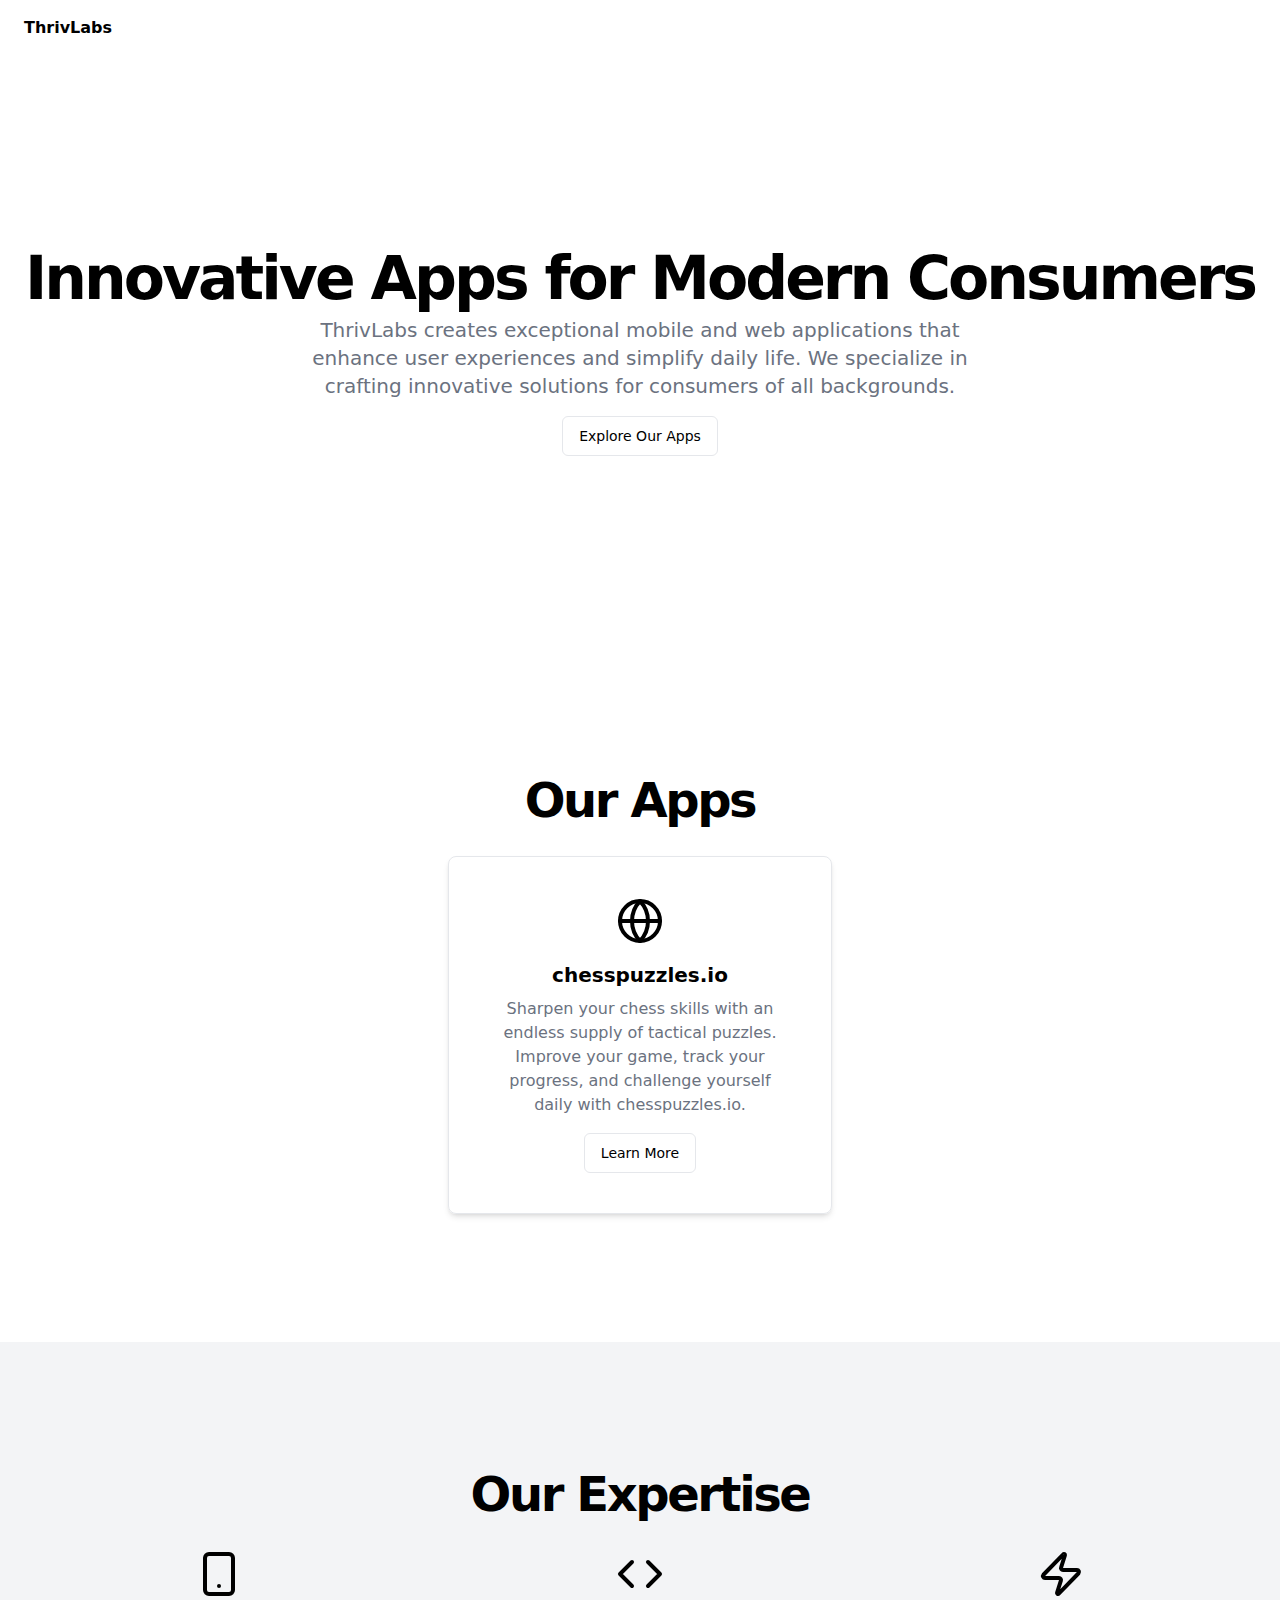
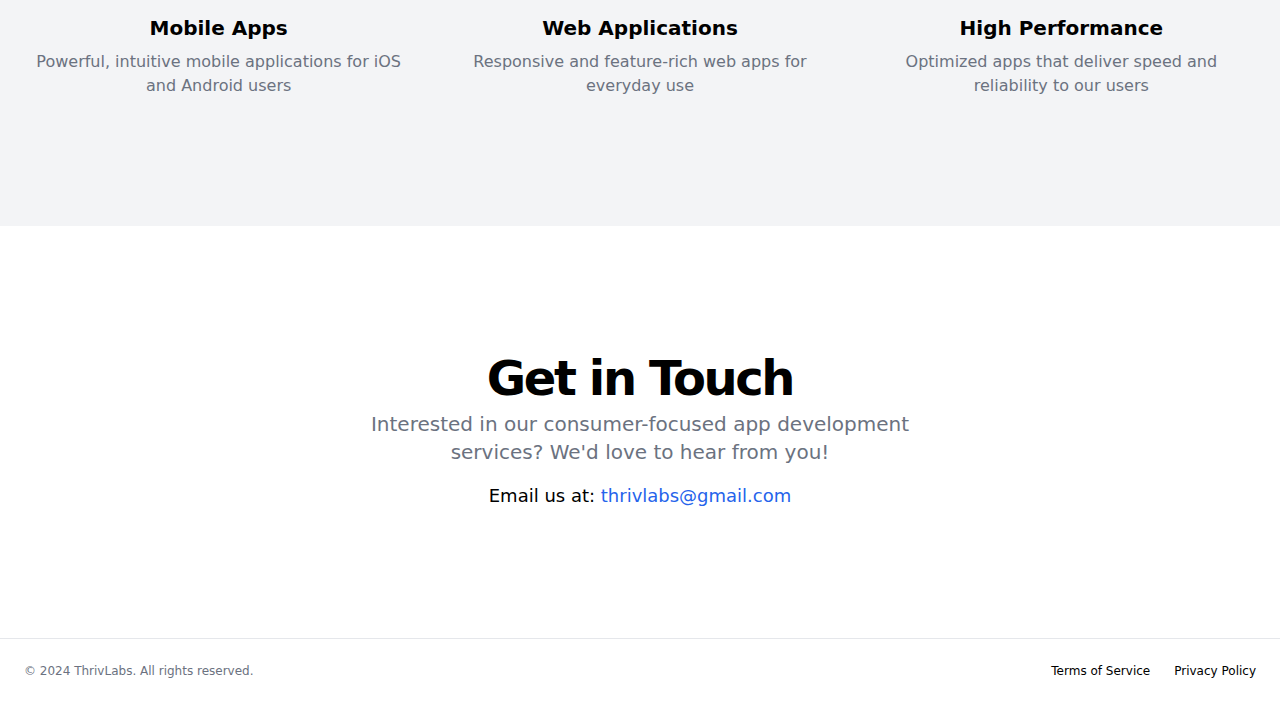
<file: index.html>
<!doctype html><html lang="en"><head><meta charset="utf-8"/><link rel="icon" href="/favicon.ico"/><meta name="viewport" content="width=device-width,initial-scale=1"/><meta name="theme-color" content="#000000"/><meta name="description" content="Web site created using create-react-app"/><link rel="apple-touch-icon" href="/logo192.png"/><link rel="manifest" href="/manifest.json"/><title>ThrivLabs</title><script defer="defer" src="/static/js/main.f8894469.js"></script><link href="/static/css/main.b70d9441.css" rel="stylesheet"></head><body><noscript>You need to enable JavaScript to run this app.</noscript><div id="root"></div></body></html>
</file>
<file: static/css/main.b70d9441.css>
*,::backdrop,:after,:before{--tw-border-spacing-x:0;--tw-border-spacing-y:0;--tw-translate-x:0;--tw-translate-y:0;--tw-rotate:0;--tw-skew-x:0;--tw-skew-y:0;--tw-scale-x:1;--tw-scale-y:1;--tw-pan-x: ;--tw-pan-y: ;--tw-pinch-zoom: ;--tw-scroll-snap-strictness:proximity;--tw-gradient-from-position: ;--tw-gradient-via-position: ;--tw-gradient-to-position: ;--tw-ordinal: ;--tw-slashed-zero: ;--tw-numeric-figure: ;--tw-numeric-spacing: ;--tw-numeric-fraction: ;--tw-ring-inset: ;--tw-ring-offset-width:0px;--tw-ring-offset-color:#fff;--tw-ring-color:#3b82f680;--tw-ring-offset-shadow:0 0 #0000;--tw-ring-shadow:0 0 #0000;--tw-shadow:0 0 #0000;--tw-shadow-colored:0 0 #0000;--tw-blur: ;--tw-brightness: ;--tw-contrast: ;--tw-grayscale: ;--tw-hue-rotate: ;--tw-invert: ;--tw-saturate: ;--tw-sepia: ;--tw-drop-shadow: ;--tw-backdrop-blur: ;--tw-backdrop-brightness: ;--tw-backdrop-contrast: ;--tw-backdrop-grayscale: ;--tw-backdrop-hue-rotate: ;--tw-backdrop-invert: ;--tw-backdrop-opacity: ;--tw-backdrop-saturate: ;--tw-backdrop-sepia: ;--tw-contain-size: ;--tw-contain-layout: ;--tw-contain-paint: ;--tw-contain-style: }/*
! tailwindcss v3.4.13 | MIT License | https://tailwindcss.com
*/*,:after,:before{border:0 solid #e5e7eb;box-sizing:border-box}:after,:before{--tw-content:""}:host,html{-webkit-text-size-adjust:100%;font-feature-settings:normal;-webkit-tap-highlight-color:transparent;font-family:ui-sans-serif,system-ui,sans-serif,Apple Color Emoji,Segoe UI Emoji,Segoe UI Symbol,Noto Color Emoji;font-variation-settings:normal;line-height:1.5;tab-size:4}body{line-height:inherit;margin:0}hr{border-top-width:1px;color:inherit;height:0}abbr:where([title]){-webkit-text-decoration:underline dotted;text-decoration:underline dotted}h1,h2,h3,h4,h5,h6{font-size:inherit;font-weight:inherit}a{color:inherit;text-decoration:inherit}b,strong{font-weight:bolder}code,kbd,pre,samp{font-feature-settings:normal;font-family:ui-monospace,SFMono-Regular,Menlo,Monaco,Consolas,Liberation Mono,Courier New,monospace;font-size:1em;font-variation-settings:normal}small{font-size:80%}sub,sup{font-size:75%;line-height:0;position:relative;vertical-align:initial}sub{bottom:-.25em}sup{top:-.5em}table{border-collapse:collapse;border-color:inherit;text-indent:0}button,input,optgroup,select,textarea{font-feature-settings:inherit;color:inherit;font-family:inherit;font-size:100%;font-variation-settings:inherit;font-weight:inherit;letter-spacing:inherit;line-height:inherit;margin:0;padding:0}button,select{text-transform:none}button,input:where([type=button]),input:where([type=reset]),input:where([type=submit]){-webkit-appearance:button;background-color:initial;background-image:none}:-moz-focusring{outline:auto}:-moz-ui-invalid{box-shadow:none}progress{vertical-align:initial}::-webkit-inner-spin-button,::-webkit-outer-spin-button{height:auto}[type=search]{-webkit-appearance:textfield;outline-offset:-2px}::-webkit-search-decoration{-webkit-appearance:none}::-webkit-file-upload-button{-webkit-appearance:button;font:inherit}summary{display:list-item}blockquote,dd,dl,figure,h1,h2,h3,h4,h5,h6,hr,p,pre{margin:0}fieldset{margin:0}fieldset,legend{padding:0}menu,ol,ul{list-style:none;margin:0;padding:0}dialog{padding:0}textarea{resize:vertical}input::placeholder,textarea::placeholder{color:#9ca3af;opacity:1}[role=button],button{cursor:pointer}:disabled{cursor:default}audio,canvas,embed,iframe,img,object,svg,video{display:block;vertical-align:middle}img,video{height:auto;max-width:100%}[hidden]{display:none}.container{width:100%}@media (min-width:640px){.container{max-width:640px}}@media (min-width:768px){.container{max-width:768px}}@media (min-width:1024px){.container{max-width:1024px}}@media (min-width:1280px){.container{max-width:1280px}}@media (min-width:1536px){.container{max-width:1536px}}.mx-auto{margin-left:auto;margin-right:auto}.mb-2{margin-bottom:.5rem}.mb-4{margin-bottom:1rem}.mb-8{margin-bottom:2rem}.flex{display:flex}.inline-flex{display:inline-flex}.grid{display:grid}.h-10{height:2.5rem}.h-11{height:2.75rem}.h-12{height:3rem}.h-14{height:3.5rem}.h-9{height:2.25rem}.min-h-screen{min-height:100vh}.w-10{width:2.5rem}.w-12{width:3rem}.w-full{width:100%}.max-w-\[600px\]{max-width:600px}.max-w-\[700px\]{max-width:700px}.max-w-sm{max-width:24rem}.flex-1{flex:1 1}.shrink-0{flex-shrink:0}.grid-cols-1{grid-template-columns:repeat(1,minmax(0,1fr))}.flex-col{flex-direction:column}.items-center{align-items:center}.justify-center{justify-content:center}.gap-2{gap:.5rem}.gap-4{gap:1rem}.gap-8{gap:2rem}.space-x-4>:not([hidden])~:not([hidden]){--tw-space-x-reverse:0;margin-left:calc(1rem*(1 - var(--tw-space-x-reverse)));margin-right:calc(1rem*var(--tw-space-x-reverse))}.space-y-2>:not([hidden])~:not([hidden]){--tw-space-y-reverse:0;margin-bottom:calc(.5rem*var(--tw-space-y-reverse));margin-top:calc(.5rem*(1 - var(--tw-space-y-reverse)))}.space-y-4>:not([hidden])~:not([hidden]){--tw-space-y-reverse:0;margin-bottom:calc(1rem*var(--tw-space-y-reverse));margin-top:calc(1rem*(1 - var(--tw-space-y-reverse)))}.whitespace-nowrap{white-space:nowrap}.rounded-lg{border-radius:.5rem}.rounded-md{border-radius:.375rem}.border{border-width:1px}.border-t{border-top-width:1px}.bg-gray-100{--tw-bg-opacity:1;background-color:rgb(243 244 246/var(--tw-bg-opacity))}.p-10{padding:2.5rem}.px-3{padding-left:.75rem;padding-right:.75rem}.px-4{padding-left:1rem;padding-right:1rem}.px-8{padding-left:2rem;padding-right:2rem}.py-12{padding-bottom:3rem;padding-top:3rem}.py-2{padding-bottom:.5rem;padding-top:.5rem}.py-6{padding-bottom:1.5rem;padding-top:1.5rem}.text-center{text-align:center}.text-3xl{font-size:1.875rem;line-height:2.25rem}.text-lg{font-size:1.125rem;line-height:1.75rem}.text-sm{font-size:.875rem;line-height:1.25rem}.text-xl{font-size:1.25rem;line-height:1.75rem}.text-xs{font-size:.75rem;line-height:1rem}.font-bold{font-weight:700}.font-medium{font-weight:500}.tracking-tighter{letter-spacing:-.05em}.text-blue-600{--tw-text-opacity:1;color:rgb(37 99 235/var(--tw-text-opacity))}.text-gray-500{--tw-text-opacity:1;color:rgb(107 114 128/var(--tw-text-opacity))}.underline-offset-4{text-underline-offset:4px}.shadow-md{--tw-shadow:0 4px 6px -1px #0000001a,0 2px 4px -2px #0000001a;--tw-shadow-colored:0 4px 6px -1px var(--tw-shadow-color),0 2px 4px -2px var(--tw-shadow-color);box-shadow:0 0 #0000,0 0 #0000,var(--tw-shadow);box-shadow:var(--tw-ring-offset-shadow,0 0 #0000),var(--tw-ring-shadow,0 0 #0000),var(--tw-shadow)}.outline{outline-style:solid}.transition-colors{transition-duration:.15s;transition-property:color,background-color,border-color,text-decoration-color,fill,stroke;transition-timing-function:cubic-bezier(.4,0,.2,1)}.hover\:underline:hover{text-decoration-line:underline}.focus-visible\:outline-none:focus-visible{outline:2px solid #0000;outline-offset:2px}.focus-visible\:ring-2:focus-visible{--tw-ring-offset-shadow:var(--tw-ring-inset) 0 0 0 var(--tw-ring-offset-width) var(--tw-ring-offset-color);--tw-ring-shadow:var(--tw-ring-inset) 0 0 0 calc(2px + var(--tw-ring-offset-width)) var(--tw-ring-color);box-shadow:var(--tw-ring-offset-shadow),var(--tw-ring-shadow),0 0 #0000;box-shadow:var(--tw-ring-offset-shadow),var(--tw-ring-shadow),var(--tw-shadow,0 0 #0000)}.focus-visible\:ring-offset-2:focus-visible{--tw-ring-offset-width:2px}.disabled\:pointer-events-none:disabled{pointer-events:none}.disabled\:opacity-50:disabled{opacity:.5}@media (min-width:640px){.sm\:ml-auto{margin-left:auto}.sm\:flex-row{flex-direction:row}.sm\:gap-6{gap:1.5rem}.sm\:text-4xl{font-size:2.25rem;line-height:2.5rem}}@media (min-width:768px){.md\:grid-cols-2{grid-template-columns:repeat(2,minmax(0,1fr))}.md\:px-6{padding-left:1.5rem;padding-right:1.5rem}.md\:py-24{padding-bottom:6rem;padding-top:6rem}.md\:text-5xl{font-size:3rem;line-height:1}.md\:text-xl{font-size:1.25rem;line-height:1.75rem}}@media (min-width:1024px){.lg\:grid-cols-3{grid-template-columns:repeat(3,minmax(0,1fr))}.lg\:px-6{padding-left:1.5rem;padding-right:1.5rem}.lg\:py-32{padding-bottom:8rem;padding-top:8rem}.lg\:text-6xl\/none{font-size:3.75rem;line-height:1}}@media (min-width:1280px){.xl\:py-48{padding-bottom:12rem;padding-top:12rem}}@media (prefers-color-scheme:dark){.dark\:text-gray-400{--tw-text-opacity:1;color:rgb(156 163 175/var(--tw-text-opacity))}}
/*# sourceMappingURL=main.b70d9441.css.map*/
</file>
